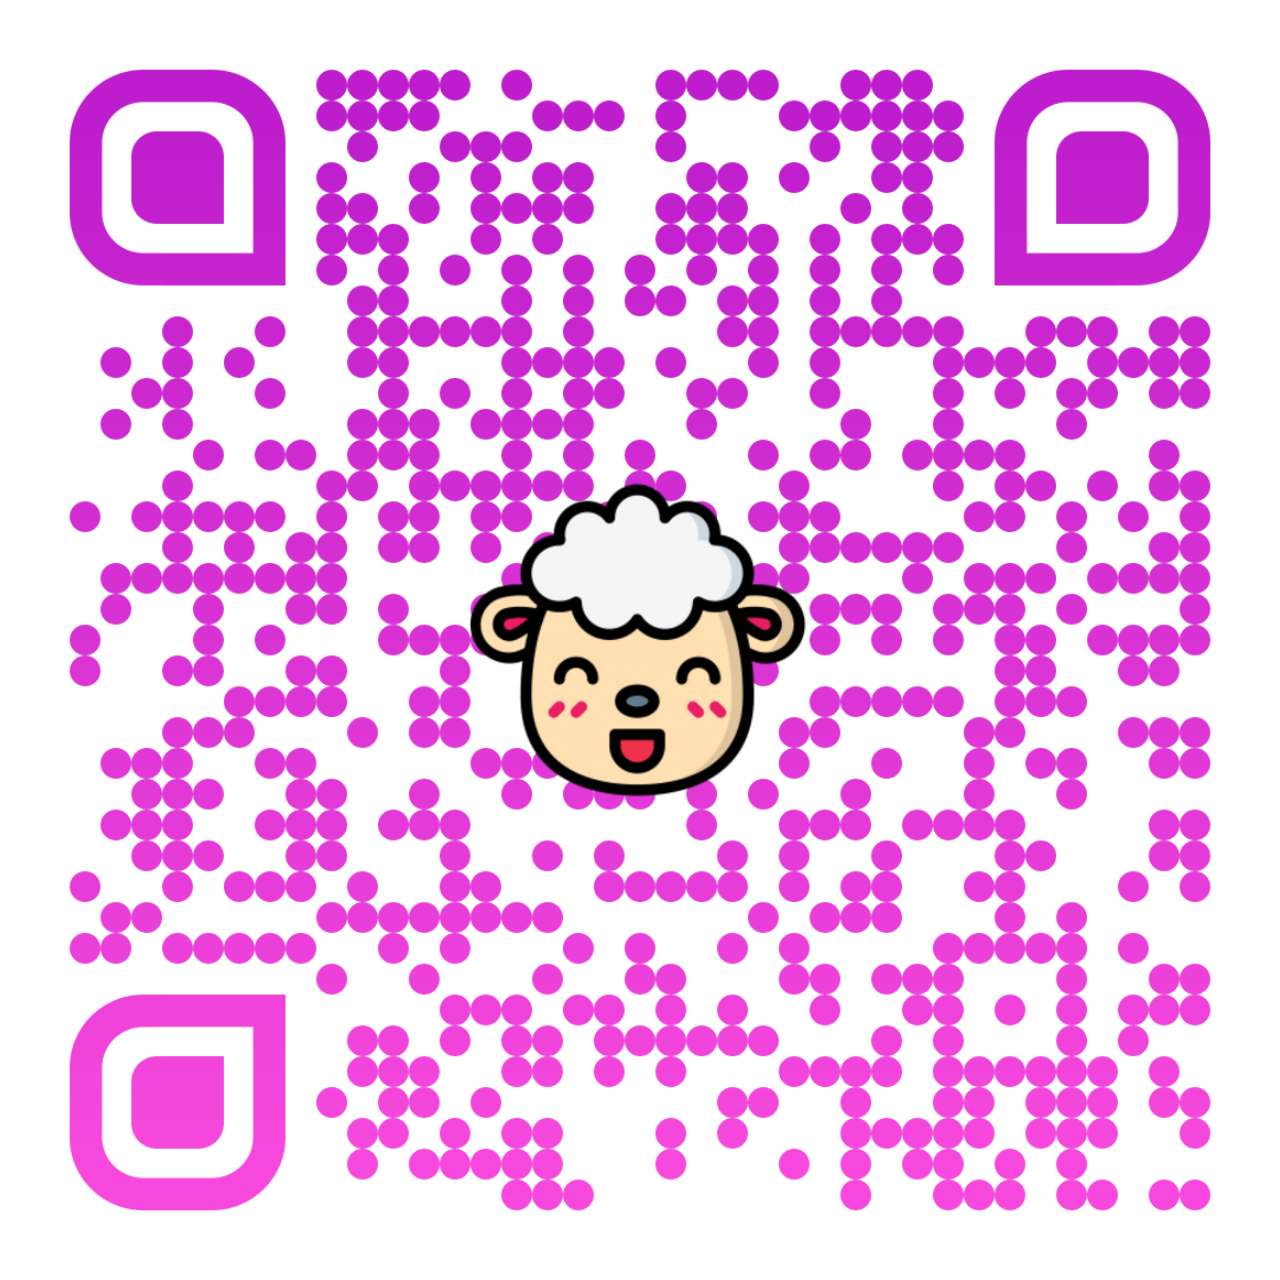
<file: partille-socks/qr/index.html>
<html>
  <head>
    <title>Bamilla</title>
    <meta name="viewport" content="width=device-width, initial-scale=1">
    <style>
      img {
          width: 100%;
          height: auto;
          display: block;
      }
    </style>
  </head>
  <body>
    <img src="qr.png"></img>
  </body> 
</html>
</file>
